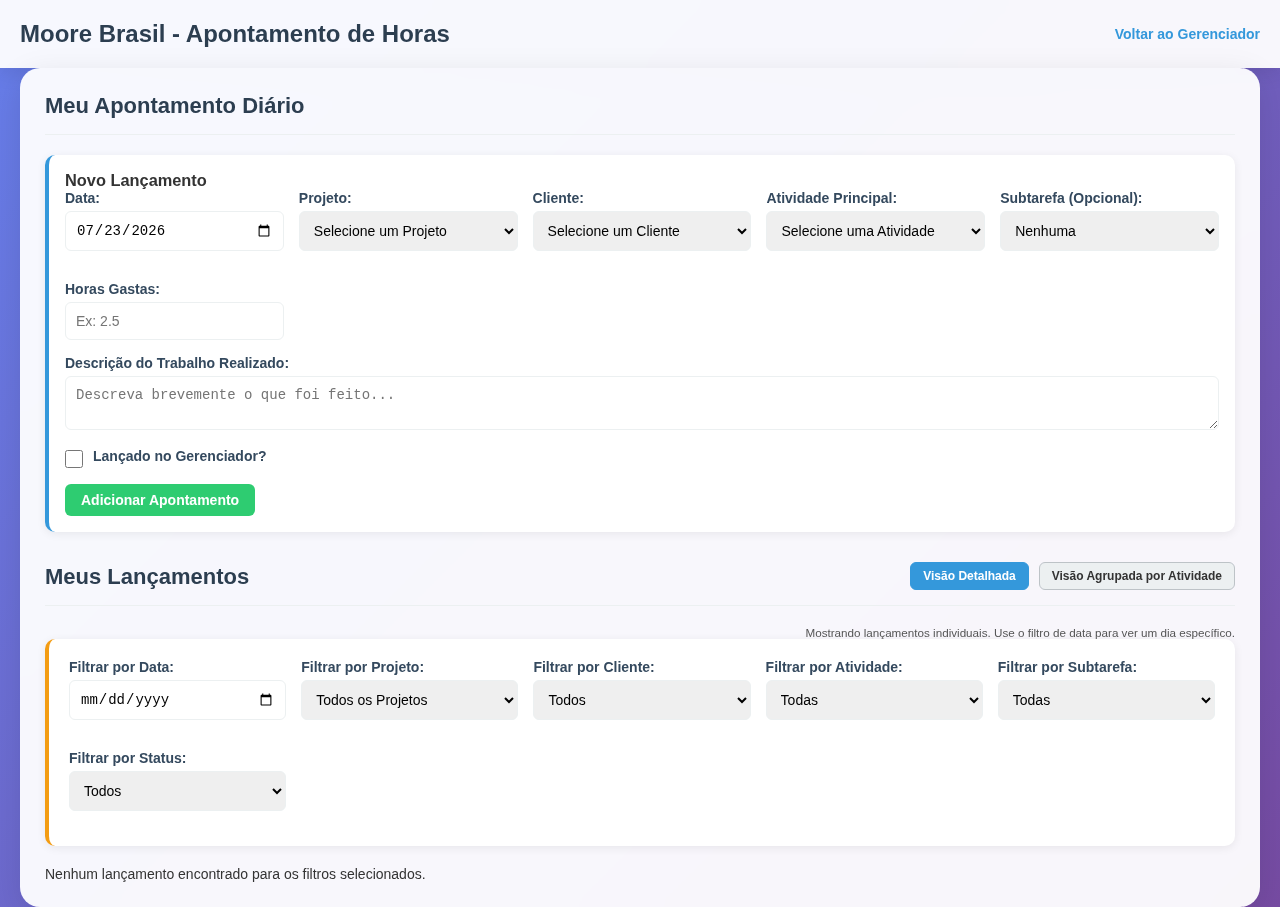
<file: todo.html>
<!DOCTYPE html>
<html lang="pt-BR">
<head>
    <meta charset="UTF-8">
    <meta name="viewport" content="width=device-width, initial-scale=1.0">
    <title>Apontamento de Horas - Moore Brasil</title>
    <link rel="stylesheet" href="style.css"> <link rel="stylesheet" href="todo.css"> </head>
<body>

    <div class="header">
        <div class="container">
            <div class="header-content">
                <div class="logo">Moore Brasil - Apontamento de Horas</div>
                <div class="user-info">
                    <span><a href="index.html" class="nav-link">Voltar ao Gerenciador</a></span>
                </div>
            </div>
        </div>
    </div>

    <div class="container">
        <div class="content-section active">
            <div class="section-header">
                <h2 class="section-title" id="formTitle">Meu Apontamento Diário</h2>
            </div>

            <div class="card" id="entry-card">
                <h3 id="formHeader">Novo Lançamento</h3>
                <form id="timeEntryForm">
                    <input type="hidden" id="editingEntryId">

                    <div class="form-grid-todo">
                        <div class="form-group">
                            <label for="entryDate">Data:</label>
                            <input type="date" id="entryDate" class="form-control" required>
                        </div>
                        <div class="form-group">
                            <label for="projectSelect">Projeto:</label>
                            <select id="projectSelect" class="form-control" required>
                                <option value="">Selecione um Projeto</option>
                            </select>
                        </div>
                        <div class="form-group">
                            <label for="clientSelect">Cliente:</label>
                            <select id="clientSelect" class="form-control" required>
                                <option value="">Selecione um Cliente</option>
                            </select>
                        </div>
                        <div class="form-group">
                            <label for="taskSelect">Atividade Principal:</label>
                            <select id="taskSelect" class="form-control" required>
                                <option value="">Selecione uma Atividade</option>
                            </select>
                        </div>
                         <div class="form-group">
                            <label for="subtaskSelect">Subtarefa (Opcional):</label>
                            <select id="subtaskSelect" class="form-control">
                                <option value="">Nenhuma</option>
                            </select>
                        </div>
                        <div class="form-group">
                            <label for="hoursSpent">Horas Gastas:</label>
                            <input type="number" id="hoursSpent" class="form-control" step="0.25" min="0.25" placeholder="Ex: 2.5" required>
                        </div>
                    </div>
                     <div class="form-group">
                        <label for="entryDescription">Descrição do Trabalho Realizado:</label>
                        <textarea id="entryDescription" class="form-control" rows="2" placeholder="Descreva brevemente o que foi feito..." required></textarea>
                    </div>
                    
                    <div class="form-group form-group-checkbox">
                        <input type="checkbox" id="entryBilled" class="form-checkbox">
                        <label for="entryBilled">Lançado no Gerenciador?</label>
                    </div>

                    <button type="submit" class="btn btn-success" id="submitBtn">Adicionar Apontamento</button>
                    <button type="button" id="cancelEditBtn" class="btn btn-secondary" style="display: none; margin-left: 10px;">Cancelar Edição</button>
                </form>
            </div>

            <div class="section-header" style="margin-top: 30px; align-items: flex-end;">
                <h2 class="section-title">Meus Lançamentos</h2>
                <div class="view-toggle-buttons">
                    <button class="btn btn-sm active" id="viewDetailedBtn">Visão Detalhada</button>
                    <button class="btn btn-sm" id="viewGroupedBtn">Visão Agrupada por Atividade</button>
                </div>
            </div>
            <small id="view-mode-description" style="color: #555; display:block; text-align: right;"></small>

            <div class="filter-bar card">
                <div class="form-group">
                    <label>Filtrar por Data:</label>
                    <input type="date" id="filterDate" class="form-control">
                </div>
                <div class="form-group">
                    <label>Filtrar por Projeto:</label>
                    <select id="filterProject" class="form-control"><option value="">Todos</option></select>
                </div>
                <div class="form-group">
                    <label>Filtrar por Cliente:</label>
                    <select id="filterClient" class="form-control"><option value="">Todos</option></select>
                </div>
                <div class="form-group">
                    <label>Filtrar por Atividade:</label>
                    <select id="filterTask" class="form-control"><option value="">Todas</option></select>
                </div>
                 <div class="form-group">
                    <label>Filtrar por Subtarefa:</label>
                    <select id="filterSubtask" class="form-control"><option value="">Todas</option></select>
                </div>
                <div class="form-group">
                    <label>Filtrar por Status:</label>
                    <select id="filterBilled" class="form-control">
                        <option value="">Todos</option>
                        <option value="yes">Lançados</option>
                        <option value="no">Não Lançados</option>
                    </select>
                </div>
            </div>

            <div id="timeEntriesList">
                <p>Nenhum lançamento encontrado.</p>
            </div>
        </div>
    </div>

    <script src="todo.js"></script>
</body>
</html>
</file>
<file: style.css>
* {
    margin: 0;
    padding: 0;
    box-sizing: border-box;
}

body {
    font-family: 'Segoe UI', Tahoma, Geneva, Verdana, sans-serif;
    background: linear-gradient(135deg, #667eea 0%, #764ba2 100%);
    min-height: 100vh;
    color: #333;
    font-size: 14px;
}

.header {
    background: rgba(255, 255, 255, 0.95);
    backdrop-filter: blur(10px);
    padding: 20px 0;
    box-shadow: 0 4px 20px rgba(0, 0, 0, 0.1);
}

.container {
    max-width: 1400px;
    margin: 0 auto;
    padding: 0 20px;
}

.header-content {
    display: flex;
    justify-content: space-between;
    align-items: center;
}

.logo {
    font-size: 24px;
    font-weight: bold;
    color: #2c3e50;
}

.user-info {
    display: flex;
    align-items: center;
    gap: 15px;
}

.nav-tabs {
    display: flex;
    flex-wrap: wrap;
    gap: 10px;
    margin: 30px 0 20px;
}

.nav-tab {
    padding: 10px 20px;
    background: rgba(255, 255, 255, 0.9);
    border: none;
    border-radius: 25px;
    cursor: pointer;
    font-weight: 600;
    transition: all 0.3s ease;
    box-shadow: 0 2px 10px rgba(0, 0, 0, 0.1);
}

.nav-tab.active {
    background: #3498db;
    color: white;
    transform: translateY(-2px);
    box-shadow: 0 4px 15px rgba(52, 152, 219, 0.3);
}

.nav-tab:hover:not(.active) {
    background: rgba(255, 255, 255, 1);
    transform: translateY(-1px);
}

.content-section {
    background: rgba(255, 255, 255, 0.95);
    backdrop-filter: blur(10px);
    border-radius: 20px;
    padding: 25px;
    box-shadow: 0 8px 32px rgba(0, 0, 0, 0.1);
    display: none;
}

.content-section.active {
    display: block;
}

.section-header {
    display: flex;
    flex-wrap: wrap;
    justify-content: space-between;
    align-items: center;
    margin-bottom: 20px;
    padding-bottom: 15px;
    border-bottom: 1px solid #ecf0f1;
    gap: 10px;
}

.section-title {
    font-size: 22px;
    font-weight: bold;
    color: #2c3e50;
}

.btn {
    padding: 8px 16px;
    border: none;
    border-radius: 6px;
    cursor: pointer;
    font-weight: 600;
    transition: all 0.3s ease;
    text-decoration: none;
    display: inline-block;
    font-size: 14px;
}

.btn-sm {
    padding: 6px 12px;
    font-size: 12px;
}

.btn-primary { background: #3498db; color: white; }
.btn-success { background: #2ecc71; color: white; }
.btn-warning { background: #f39c12; color: white; }
.btn-danger { background: #e74c3c; color: white; }
.btn-info { background: #5bc0de; color: white; }

.btn:hover {
    transform: translateY(-2px);
    box-shadow: 0 4px 12px rgba(0, 0, 0, 0.2);
}

.form-grid {
    display: grid;
    grid-template-columns: repeat(auto-fit, minmax(250px, 1fr));
    gap: 15px;
    margin-bottom: 20px;
}

.form-group { margin-bottom: 15px; }

.form-group label {
    display: block;
    margin-bottom: 5px;
    font-weight: 600;
    color: #34495e;
    font-size: 14px;
}

.radio-item {
    display: block;
    margin-bottom: 10px;
    padding: 10px;
    border: 1px solid #ecf0f1;
    border-radius: 6px;
    cursor: pointer;
}
.radio-item:has(input:disabled) {
    cursor: not-allowed;
    background-color: #f8f9fa;
    color: #aaa;
}
.radio-item input {
    margin-right: 8px;
}


.form-control {
    width: 100%;
    padding: 10px;
    border: 1px solid #ecf0f1;
    border-radius: 6px;
    font-size: 14px;
    transition: border-color 0.3s ease;
}

.form-control:focus {
    outline: none;
    border-color: #3498db;
}

.form-control:disabled {
    background-color: #f8f9fa;
    cursor: not-allowed;
}

.checkbox-container {
    max-height: 150px;
    overflow-y: auto;
    border: 1px solid #ecf0f1;
    border-radius: 6px;
    padding: 10px;
    background-color: #fdfdfd;
}

.checkbox-item {
    display: block;
    margin-bottom: 8px;
    padding: 5px;
    cursor: pointer;
    border-radius: 4px;
    transition: background-color 0.2s;
}

.checkbox-item:hover {
    background-color: #f8f9fa;
}

.checkbox-item input {
    margin-right: 8px;
}

.card {
    background: white;
    border-radius: 10px;
    padding: 16px;
    margin-bottom: 12px;
    box-shadow: 0 2px 10px rgba(0, 0, 0, 0.07);
    border-left: 4px solid #3498db;
    transition: all 0.2s ease-in-out;
}
.card:hover {
    box-shadow: 0 4px 15px rgba(0,0,0,0.12);
    transform: translateY(-2px);
}

.project-card { border-left-color: #2ecc71; }
.client-card { border-left-color: #9b59b6; }
.task-card, .control-point-card { cursor: pointer; }
.control-point-card.type-cci { border-left-color: #f39c12; }
.control-point-card.type-ressalva { border-left-color: #e74c3c; }
.control-point-card.type-enfase { border-left-color: #3498db; }


.priority-low { border-left-color: #95a5a6; background: #fdfdfd; }
.priority-medium { border-left-color: #3498db; background: #f8fbff; }
.priority-high { border-left-color: #f39c12; background: #fffbf0; }
.priority-urgent { border-left-color: #e74c3c; background: #fef5f5; }

.subtask-indicator, .phase-badge {
    font-size: 11px;
    color: #7f8c8d;
    font-weight: normal;
    background: #ecf0f1;
    padding: 2px 8px;
    border-radius: 10px;
    margin-left: 8px;
}

.card-header {
    display: flex;
    justify-content: space-between;
    align-items: center;
    margin-bottom: 12px;
}

.card-title {
    font-size: 16px;
    font-weight: 700;
    color: #2c3e50;
    margin: 0;
}

.card-details p {
    margin: 0 0 8px 0;
    font-size: 14px;
    line-height: 1.5;
}

.card-details strong {
    color: #34495e;
}

.card-details .detail-block, .control-card-details-full {
    margin-top: 10px;
    padding-top: 10px;
    border-top: 1px solid #f0f0f0;
}

.control-card-details-full {
    display: none;
}
.control-point-card.is-expanded .control-card-details-full {
    display: block;
}


.client-doc {
    font-size: 12px;
    color: #7f8c8d;
    background: #f8f9fa;
    padding: 2px 8px;
    border-radius: 12px;
}

#projectsList,
#clientsList,
#controlPointsList {
    display: grid;
    grid-template-columns: repeat(auto-fit, minmax(400px, 1fr));
    gap: 16px;
}

#tasksList {
    display: grid;
    grid-template-columns: repeat(auto-fit, minmax(350px, 1fr));
    gap: 16px;
}

.project-summary,
.client-summary {
    display: flex;
    justify-content: space-between;
    align-items: flex-start;
    margin-bottom: 10px;
    gap: 20px;
}

.project-info,
.client-info {
    flex: 1;
}

.project-info p,
.client-info p {
    margin: 0 0 4px 0;
    font-size: 13px;
}

.hours-breakdown {
    display: grid;
    grid-template-columns: repeat(3, 1fr);
    gap: 8px;
    margin-top: 10px;
    padding: 10px;
    background-color: #f8f9fa;
    border-radius: 6px;
    border: 1px solid #ecf0f1;
}

.hour-item {
    font-size: 12px;
}

.hour-item strong {
    display: block;
    font-size: 15px;
    font-weight: 700;
}

.hour-item-label {
    color: #555;
    font-size: 11px;
    text-transform: uppercase;
}

.saldo-positive { color: #27ae60; }
.saldo-negative { color: #e74c3c; }


.card-actions {
    display: flex;
    gap: 8px;
    margin-top: 12px;
    padding-top: 10px;
    border-top: 1px solid #f0f0f0;
    justify-content: flex-end;
}

.task-hierarchy {
    grid-column: 1 / -1;
    margin-top: 12px;
    margin-left: 20px;
    display: grid;
    grid-template-columns: repeat(auto-fit, minmax(300px, 1fr));
    gap: 10px;
    transition: all 0.3s ease;
}

.task-hierarchy.hidden { display: none; }
.subtask-item { background: #f8f9fa !important; border-left-color: #95a5a6 !important; margin: 0; }

.progress-bar {
    width: 100%;
    height: 6px;
    background: #ecf0f1;
    border-radius: 3px;
    overflow: hidden;
    margin: 8px 0;
}

.progress-fill {
    height: 100%;
    background: linear-gradient(90deg, #2ecc71, #27ae60);
    transition: width 0.3s ease;
}

.stats-grid {
    display: grid;
    grid-template-columns: repeat(auto-fit, minmax(200px, 1fr));
    gap: 20px;
    margin-bottom: 30px;
}

.stat-card {
    background: white;
    padding: 20px;
    border-radius: 12px;
    text-align: center;
    box-shadow: 0 4px 15px rgba(0, 0, 0, 0.08);
}

.stat-number {
    font-size: 32px;
    font-weight: bold;
    color: #3498db;
    margin-bottom: 5px;
}

.stat-label {
    color: #7f8c8d;
    font-weight: 600;
}

.table {
    width: 100%;
    border-collapse: collapse;
    margin-top: 15px;
}

.table th, .table td {
    padding: 10px;
    text-align: left;
    border-bottom: 1px solid #ecf0f1;
    font-size: 14px;
    vertical-align: top;
}

.table tr {
    page-break-inside: avoid;
}

.table th {
    background: #f8f9fa;
    font-weight: 600;
    color: #34495e;
}

.status-badge {
    padding: 3px 10px;
    border-radius: 20px;
    font-size: 11px;
    font-weight: 700;
    text-transform: uppercase;
}

.risk-badge {
    padding: 2px 8px;
    border-radius: 10px;
    font-size: 10px;
    font-weight: 700;
    text-transform: uppercase;
    color: white;
    margin-left: 5px;
    vertical-align: middle;
}

.risk-badge.risk-low { background: #2ecc71; }
.risk-badge.risk-medium { background: #f39c12; }
.risk-badge.risk-high { background: #e74c3c; }

.status-planning { background: #fff3cd; color: #856404; }
.status-progress { background: #cce5ff; color: #004085; }
.status-completed { background: #d4edda; color: #155724; }
.status-overdue { background: #f8d7da; color: #721c24; }
.status-cci { background: #fff3cd; color: #856404; }
.status-ressalva { background: #f8d7da; color: #721c24; }
.status-enfase { background: #cce5ff; color: #004085; }


.modal {
    display: none;
    position: fixed;
    z-index: 1000;
    left: 0;
    top: 0;
    width: 100%;
    height: 100%;
    overflow: auto;
    background: rgba(0, 0, 0, 0.5);
}

.modal-content {
    background: white;
    margin: 3% auto;
    padding: 20px;
    border-radius: 12px;
    width: 90%;
    max-width: 600px;
    max-height: 85vh;
    display: flex;
    flex-direction: column;
}

.modal-body { overflow-y: auto; flex: 1; padding-right: 15px; }

.modal-header {
    display: flex;
    justify-content: space-between;
    align-items: center;
    margin-bottom: 15px;
    padding-bottom: 10px;
    border-bottom: 2px solid #ecf0f1;
    flex-shrink: 0;
}

.modal-header h3 { font-size: 18px; margin: 0; }
.close { color: #aaa; font-size: 28px; font-weight: bold; cursor: pointer; }
.close:hover { color: #333; }

.text-danger { color: #e74c3c; }

.task-card-summary {
    display: flex;
    justify-content: space-between;
    align-items: center;
    gap: 15px;
}
.task-card-summary-info p { margin: 0; font-size: 13px; color: #555; }
.task-card-summary-info p strong { font-size: 15px; color: #2c3e50; font-weight: 700; }
.task-card-summary-hours { text-align: right; font-size: 13px; flex-shrink: 0; }

.details-grid,
.task-actions { display: none; }

.is-expanded .details-grid {
    display: grid;
    grid-template-columns: repeat(auto-fit, minmax(250px, 1fr)); 
    gap: 3px 15px;
    margin-top: 10px;
    padding-top: 10px;
    border-top: 1px solid #f0f0f0;
    font-size: 13px;
}
.is-expanded .details-grid p { margin: 0; }
.is-expanded .details-grid ul { list-style-position: inside; padding-left: 5px; margin-top: 5px; }
.is-expanded .details-grid li { margin-bottom: 5px; }


.is-expanded .task-actions { 
    display: flex; 
    flex-wrap: wrap; 
    gap: 6px; 
    margin-top: 12px;
    padding-top: 10px;
    border-top: 1px solid #f0f0f0;
}
.task-actions .btn { padding: 5px 12px; font-size: 12px; }

.risk-container { margin-bottom: 10px; }
.risk-item {
    display: flex;
    gap: 10px;
    align-items: center;
    padding: 10px;
    border: 1px solid #ecf0f1;
    border-radius: 6px;
    margin-bottom: 8px;
    background-color: #fdfdfd;
}
.risk-item select { width: 120px; flex-shrink: 0; }
.risk-item input { flex-grow: 1; }
.risk-item .btn-danger { padding: 4px 8px; font-size: 14px; line-height: 1; }

.replicate-client-list .client-item {
    display: flex;
    align-items: center;
    justify-content: space-between;
    padding: 10px;
    border-bottom: 1px solid #ecf0f1;
}
.replicate-client-list .client-item:last-child { border-bottom: none; }
.replicate-client-list .client-item label { display: flex; align-items: center; gap: 10px; font-weight: 600; }
.replicate-client-list .client-item .hours-input { width: 100px; }

.replicate-tasks-list {
    max-height: 200px;
    overflow-y: auto;
    border: 1px solid #ecf0f1;
    padding: 10px;
    border-radius: 6px;
}
.replicate-tasks-list .task-item {
    display: block;
    padding: 8px;
    border-bottom: 1px solid #f0f0f0;
}
.replicate-tasks-list .task-item:last-child {
    border-bottom: none;
}
.risk-list-preview {
    background-color: #f8f9fa;
    padding: 10px;
    border-radius: 6px;
    margin-bottom: 15px;
}

.report-header {
    margin-bottom: 20px;
    padding: 15px;
    border: 1px solid #ddd;
    border-radius: 8px;
    background-color: #fdfdfd;
}
.report-header h3 {
    margin-top: 0;
    margin-bottom: 15px;
    padding-bottom: 10px;
    border-bottom: 1px solid #eee;
    font-size: 18px;
}
.report-header h4 {
    font-size: 14px;
    color: #34495e;
    margin-top: 10px;
    margin-bottom: 5px;
}
.report-header p {
    font-size: 13px;
    line-height: 1.6;
    color: #555;
    margin-bottom: 10px;
}

.risk-details-row td {
    background-color: #fcfcfc;
    border-bottom: 1px solid #ecf0f1 !important;
    padding-top: 5px !important;
    padding-bottom: 5px !important;
}
.risk-details-container {
    font-size: 12px;
    color: #555;
}
.risk-details-container strong {
    color: #34495e;
}
.risk-details-container ul {
    margin: 4px 0 0 0;
    padding-left: 18px;
    list-style-type: '– ';
}
.risk-details-container li {
    padding-bottom: 2px;
}


@media print {
    body, .container, .content-section.active, #reportContainer {
        background: white !important;
        color: black !important;
        box-shadow: none !important;
        padding: 0 !important;
        margin: 0 !important;
    }
    .header, .nav-tabs, .section-header, .form-grid, .btn, .card-actions, [data-action] {
        display: none !important;
    }
    .modal { display: none !important; }
    #reportContainer, #reportContainer *, #reportResults, #reportResults * { visibility: visible; }
    #reportContainer, #reportResults {
        position: absolute;
        left: 0;
        top: 0;
        width: 100%;
    }
    .card, .report-header {
        box-shadow: none !important;
        border: none !important;
        margin-bottom: 0 !important;
        padding: 0 0 15px 0 !important;
        page-break-inside: avoid !important;
    }
    .card:first-of-type, .report-header {
        page-break-after: avoid !important;
    }
    .table { font-size: 10pt; }
    .table th, .table td { padding: 5px; }
}


@media (max-width: 1200px) {
    #projectsList,
    #clientsList {
        grid-template-columns: 1fr;
    }
    #tasksList {
        grid-template-columns: repeat(auto-fit, minmax(300px, 1fr));
    }
    .task-hierarchy {
        grid-template-columns: repeat(auto-fit, minmax(280px, 1fr));
        margin-left: 15px;
    }
}

@media (max-width: 768px) {
    .container { padding: 0 10px; }
    .form-grid { grid-template-columns: 1fr; }
    .stats-grid { grid-template-columns: repeat(2, 1fr); }
    .modal-content { width: 95%; margin: 10% auto; padding: 15px; }
    
    #projectsList, #clientsList, #tasksList, #controlPointsList {
        grid-template-columns: 1fr;
    }
    .task-hierarchy {
        margin-left: 10px;
    }
    .project-summary, .client-summary {
        flex-direction: column;
        align-items: flex-start;
        gap: 10px;
    }
}
/* Adicionado para links de navegação no cabeçalho */
.nav-link {
    color: #3498db;
    text-decoration: none;
    font-weight: 600;
    transition: color 0.2s;
}

.nav-link:hover {
    text-decoration: underline;
    color: #2980b9;
}
</file>
<file: todo.css>
/* Estilos específicos para a página de Apontamento de Horas */

.nav-link {
    color: #3498db;
    text-decoration: none;
    font-weight: 600;
}

.nav-link:hover {
    text-decoration: underline;
}

#entry-card {
    border-left-color: #3498db;
}

.form-grid-todo {
    display: grid;
    grid-template-columns: repeat(auto-fit, minmax(200px, 1fr));
    gap: 15px;
}

/* NOVO: Estilo para o container do checkbox no formulário */
.form-group-checkbox {
    display: flex;
    align-items: center;
    gap: 10px;
    margin-top: 10px;
}
.form-checkbox {
    width: 18px;
    height: 18px;
}


.time-entry-card {
    display: flex;
    justify-content: space-between;
    align-items: flex-start;
    padding: 15px;
    margin-bottom: 10px;
    border-radius: 8px;
    background: #f8f9fa;
    border-left: 4px solid #95a5a6;
    transition: background-color 0.3s, border-color 0.3s;
}

/* NOVO: Estilo para o card quando marcado como lançado/faturado */
.time-entry-card.billed {
    border-left-color: #27ae60;
    background-color: #f1f8f3;
}
.time-entry-card.billed .entry-details h4 {
    color: #27ae60;
}


.entry-details {
    flex-grow: 1;
}

.entry-details h4 {
    margin: 0 0 8px 0;
    font-size: 15px;
    color: #2c3e50;
}

.entry-details p {
    margin: 2px 0;
    font-size: 13px;
    color: #555;
}

.entry-details .path {
    font-size: 12px;
    color: #7f8c8d;
    font-style: italic;
}

.entry-actions {
    display: flex;
    flex-direction: column;
    align-items: flex-end;
    gap: 5px; /* Reduzido para acomodar mais botões */
    flex-shrink: 0;
    margin-left: 15px;
}

.entry-hours {
    font-size: 20px;
    font-weight: bold;
    color: #3498db;
    margin-bottom: 5px;
}

.entry-actions .btn-group {
    display: flex;
    gap: 5px;
}

/* NOVO: Estilo para o botão de toggle */
.btn-info {
    background-color: #3498db;
    color: white;
}
.btn-info:hover {
    background-color: #2980b9;
}
.time-entry-card.billed .btn-info {
    background-color: #27ae60;
}
.time-entry-card.billed .btn-info:hover {
    background-color: #229954;
}


/* Estilos para a barra de filtros */
.filter-bar {
    display: grid;
    grid-template-columns: repeat(auto-fit, minmax(180px, 1fr));
    gap: 15px;
    padding: 20px;
    margin-bottom: 20px;
    border-left-color: #f39c12;
}

/* Estilos para os botões de visualização */
.view-toggle-buttons {
    display: flex;
    gap: 10px;
}

.view-toggle-buttons .btn {
    background-color: #ecf0f1;
    color: #333;
    border: 1px solid #bdc3c7;
}

.view-toggle-buttons .btn.active {
    background-color: #3498db;
    color: white;
    border-color: #3498db;
}

/* Estilos para a nova visualização agrupada */
.grouped-entry-card {
    background-color: #fdfdfd;
    border-left: 4px solid #2ecc71;
}

.grouped-entry-card .entry-details h4 {
    font-size: 16px;
}

.grouped-entry-card .entry-hours {
    color: #2ecc71;
}

.description-list {
    list-style-type: '– ';
    padding-left: 20px;
    margin-top: 8px;
    font-size: 12px;
    color: #555;
    background: #f8f9fa;
    padding: 8px 15px;
    border-radius: 4px;
}

/* Estilo para o botão de cancelar edição */
.btn-secondary {
    background-color: #95a5a6;
    color: white;
}
.btn-secondary:hover {
    background-color: #7f8c8d;
}
</file>
